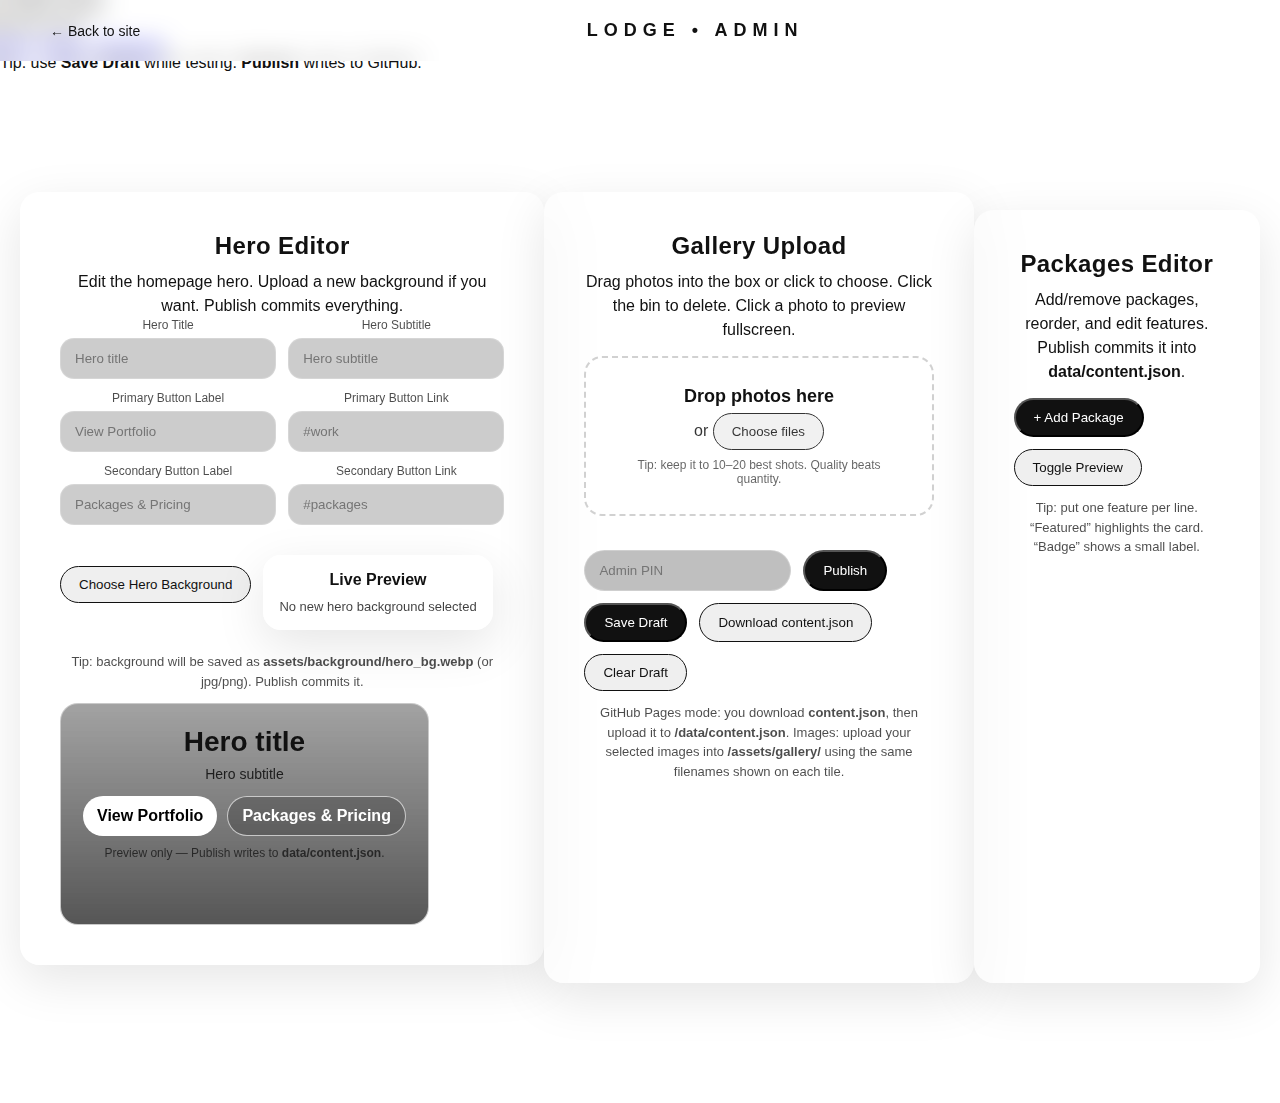
<file: admin.html>
<!DOCTYPE html>
<html lang="en">
<head>
  <meta charset="UTF-8" />
  <meta name="viewport" content="width=device-width, initial-scale=1.0" />
  <title>LODGE Admin</title>
  <link rel="stylesheet" href="styles.css" />
</head>
<body class="admin-page">

<header class="nav">
  <div class="nav-left">
    <a href="index.html">← Back to site</a>
  </div>
  <div class="nav-center">LODGE • ADMIN</div>
  <div class="nav-right"></div>
</header>

<div class="admin-shell">
  <aside class="admin-sidebar">
    <div class="admin-side-head">
      <div class="admin-side-title">LODGE Admin</div>
      <div class="admin-side-sub">Quick jump</div>
    </div>

    <a class="admin-link" href="#panel-hero">Hero</a>
    <a class="admin-link" href="#panel-gallery">Gallery</a>
    <a class="admin-link" href="#panel-packages">Packages</a>

    <div class="admin-side-foot">
      <div class="admin-side-tip">Tip: use <b>Save Draft</b> while testing. <b>Publish</b> writes to GitHub.</div>
    </div>
  </aside>

  <main class="admin-main">
<section class="section" style="padding-top:120px;">
  <div class="glass" id="panel-hero" style="margin-bottom:18px;">
    <h2>Hero Editor</h2>
    <p>Edit the homepage hero. Upload a new background if you want. Publish commits everything.</p>

    <div style="display:grid; gap:12px; grid-template-columns: 1fr 1fr;">
      <div>
        <div style="font-size:12px; opacity:.75; margin:0 0 6px;">Hero Title</div>
        <input id="heroTitle" placeholder="Hero title"
          style="width:100%; padding:12px 14px; border-radius:14px; border:1px solid rgba(255,255,255,.18); background:rgba(0,0,0,.20); color:#fff;">
      </div>

      <div>
        <div style="font-size:12px; opacity:.75; margin:0 0 6px;">Hero Subtitle</div>
        <input id="heroSubtitle" placeholder="Hero subtitle"
          style="width:100%; padding:12px 14px; border-radius:14px; border:1px solid rgba(255,255,255,.18); background:rgba(0,0,0,.20); color:#fff;">
      </div>

      <div>
        <div style="font-size:12px; opacity:.75; margin:0 0 6px;">Primary Button Label</div>
        <input id="cta1Label" placeholder="View Portfolio"
          style="width:100%; padding:12px 14px; border-radius:14px; border:1px solid rgba(255,255,255,.18); background:rgba(0,0,0,.20); color:#fff;">
      </div>

      <div>
        <div style="font-size:12px; opacity:.75; margin:0 0 6px;">Primary Button Link</div>
        <input id="cta1Href" placeholder="#work"
          style="width:100%; padding:12px 14px; border-radius:14px; border:1px solid rgba(255,255,255,.18); background:rgba(0,0,0,.20); color:#fff;">
      </div>

      <div>
        <div style="font-size:12px; opacity:.75; margin:0 0 6px;">Secondary Button Label</div>
        <input id="cta2Label" placeholder="Packages & Pricing"
          style="width:100%; padding:12px 14px; border-radius:14px; border:1px solid rgba(255,255,255,.18); background:rgba(0,0,0,.20); color:#fff;">
      </div>

      <div>
        <div style="font-size:12px; opacity:.75; margin:0 0 6px;">Secondary Button Link</div>
        <input id="cta2Href" placeholder="#packages"
          style="width:100%; padding:12px 14px; border-radius:14px; border:1px solid rgba(255,255,255,.18); background:rgba(0,0,0,.20); color:#fff;">
      </div>
    </div>

    <div style="margin-top:14px; display:flex; gap:12px; flex-wrap:wrap; align-items:center;">
      <input id="heroBgFile" type="file" accept="image/*" hidden />
      <button id="heroBgPick" class="btn-secondary" type="button">Choose Hero Background</button>
<div id="heroPreview" class="glass" style="margin-top:16px; padding:16px; border-radius:18px;">
      <div style="font-weight:700; margin-bottom:10px;">Live Preview</div>
      <div id="heroBgStatus" style="font-size:13px; opacity:.8;">No new hero background selected</div>
    </div>

    <p style="margin-top:10px; opacity:.75; font-size:13px;">
      Tip: background will be saved as <b>assets/background/hero_bg.webp</b> (or jpg/png). Publish commits it.
    </p>
      

      <div id="heroPreviewBox" style="
        border-radius:18px;
        overflow:hidden;
        border:1px solid rgba(255,255,255,.15);
        background: rgba(0,0,0,.25);
      ">
        <div id="heroPreviewBg" style="
          position:relative;
          min-height:220px;
          background-size: cover;
          background-position: center;
        ">
          <div style="
            position:absolute; inset:0;
            background: linear-gradient(180deg, rgba(0,0,0,.15), rgba(0,0,0,.55));
          "></div>

          <div style="position:relative; padding:22px; max-width:680px;">
            <div id="heroPreviewTitle" style="font-size:28px; font-weight:800; line-height:1.15;">Hero title</div>
            <div id="heroPreviewSubtitle" style="margin-top:8px; opacity:.9; font-size:14px;">Hero subtitle</div>

            <div style="margin-top:14px; display:flex; gap:10px; flex-wrap:wrap;">
              <a id="heroPreviewBtn1" href="#work" style="
                display:inline-flex; align-items:center; justify-content:center;
                padding:10px 14px; border-radius:999px;
                background:#fff; color:#000; text-decoration:none; font-weight:700;
              ">View Portfolio</a>

              <a id="heroPreviewBtn2" href="#packages" style="
                display:inline-flex; align-items:center; justify-content:center;
                padding:10px 14px; border-radius:999px;
                border:1px solid rgba(255,255,255,.65);
                color:#fff; text-decoration:none; font-weight:700;
                background: rgba(0,0,0,.20);
              ">Packages & Pricing</a>
            </div>

            <div style="margin-top:10px; font-size:12px; opacity:.75;">
              Preview only — Publish writes to <b>data/content.json</b>.
            </div>
          </div>
        </div>
      </div>
    </div>

  </div>

  <div class="glass" id="panel-gallery">
    <h2>Gallery Upload</h2>
    <p>Drag photos into the box or click to choose. Click the bin to delete. Click a photo to preview fullscreen.</p>

    <div id="drop" class="drop">
      <input id="file" type="file" accept="image/*" multiple hidden />
      <div class="drop-inner">
        <div class="drop-title">Drop photos here</div>
        <div class="drop-sub">or <button id="pick" class="btn-secondary" type="button">Choose files</button></div>
        <div class="drop-hint">Tip: keep it to 10–20 best shots. Quality beats quantity.</div>
      </div>
    </div>

    <div id="grid" class="admin-grid"></div>

    <div style="display:flex; gap:12px; flex-wrap:wrap; margin-top:18px;">
      <input id="pin" inputmode="numeric" pattern="[0-9]*" placeholder="Admin PIN"
        style="padding:12px 14px; border-radius:999px; border:1px solid rgba(255,255,255,.25); background:rgba(0,0,0,.25); color:#fff; min-width:180px;">
      <button id="publish" class="btn-primary" type="button">Publish</button>

      <button id="save" class="btn-primary" type="button">Save Draft</button>
      <button id="exportJson" class="btn-secondary" type="button">Download content.json</button>
      <button id="clear" class="btn-secondary" type="button">Clear Draft</button>
    </div>

    <p style="margin-top:12px; opacity:.75; font-size:13px;">
      GitHub Pages mode: you download <b>content.json</b>, then upload it to <b>/data/content.json</b>.
      Images: upload your selected images into <b>/assets/gallery/</b> using the same filenames shown on each tile.
    </p>
  </div>

  <div class="glass" id="panel-packages" style="margin-top:18px;">
    <h2>Packages Editor</h2>
    <p>Add/remove packages, reorder, and edit features. Publish commits it into <b>data/content.json</b>.</p>

    <div id="pkgList" style="display:flex; flex-direction:column; gap:12px;"></div>

    <div style="display:flex; gap:12px; flex-wrap:wrap; margin-top:14px;">
      <button id="pkgAdd" class="btn-primary" type="button">+ Add Package</button>
      <button id="pkgPreviewToggle" class="btn-secondary" type="button">Toggle Preview</button>
    </div>

    <div id="pkgPreview" style="margin-top:14px; display:none;">
      <div style="font-weight:700; margin-bottom:10px;">Live Preview</div>
      <div id="pkgPreviewGrid" class="pkg-grid"></div>
    </div>

    <p style="margin-top:12px; opacity:.75; font-size:13px;">
      Tip: put one feature per line. “Featured” highlights the card. “Badge” shows a small label.
    </p>
  </div>

</section>
  </main>
</div>

<script src="js/lightbox.js"></script>
<script src="js/admin.js"></script>
</body>
</html>
</file>
<file: styles.css>
/* ===== RESET ===== */
* {
  margin: 0;
  padding: 0;
  box-sizing: border-box;
}

body {
  font-family: Arial, Helvetica, sans-serif;
  color: #111;
  overflow-x: hidden;
}

/* ===== FULLSCREEN BACKGROUND ===== */
.bg-layer {
  position: fixed;
  inset: 0;
  z-index: -1;
  background: url("assets/background/pic1.jpg") center/cover no-repeat;
  filter: brightness(0.9);
}

/* ===== NAV ===== */
.nav {
  position: fixed;
  top: 0;
  width: 100%;
  padding: 20px 40px;
  display: flex;
  justify-content: space-between;
  align-items: center;
  backdrop-filter: blur(12px);
  background: rgba(255,255,255,0.3);
}

.nav a {
  text-decoration: none;
  color: #111;
  margin: 0 10px;
  font-size: 14px;
}

.nav-center {
  font-weight: 800;
  letter-spacing: 6px;
  font-size: 18px;
}

.btn-nav {
  background: #111;
  color: white;
  padding: 8px 14px;
  border-radius: 20px;
}

/* ===== HERO ===== */
.hero {
  min-height: 100vh;
  display: flex;
  justify-content: center;
  align-items: center;
  padding: 120px 20px 40px;
}

.glass {
  background: rgba(255,255,255,0.45);
  backdrop-filter: blur(16px);
  padding: 40px;
  border-radius: 20px;
  max-width: 700px;
  text-align: center;
  box-shadow: 0 15px 50px rgba(0,0,0,0.1);
}

.hero h1 {
  font-size: 42px;
  margin-bottom: 15px;
}

.hero p {
  margin-bottom: 20px;
}

.hero-buttons {
  display: flex;
  gap: 15px;
  justify-content: center;
}

.btn-primary {
  background: #111;
  color: white;
  padding: 10px 18px;
  border-radius: 25px;
  text-decoration: none;
}

.btn-secondary {
  border: 1px solid #111;
  padding: 10px 18px;
  border-radius: 25px;
  text-decoration: none;
  color: #111;
}

/* ===== SCROLL SECTIONS ===== */
.section {
  padding: 120px 20px;
  display: flex;
  justify-content: center;
}
/* ===== GALLERY GRID ===== */
.gallery-grid{
  margin-top: 18px;
  display: grid;
  grid-template-columns: repeat(3, minmax(0, 1fr));
  gap: 14px;
}
.g-item{
  border-radius: 14px;
  overflow: hidden;
  display: block;
  border: 1px solid rgba(0,0,0,0.08);
}
.g-item img{
  width: 100%;
  height: 160px;
  object-fit: cover;
  display: block;
}

/* ===== PACKAGES ===== */
.pkg-grid{
  margin-top: 18px;
  display: grid;
  grid-template-columns: repeat(3, minmax(0, 1fr));
  gap: 14px;
}
.pkg-card{
  border-radius: 16px;
  padding: 16px;
  background: rgba(255,255,255,0.35);
  border: 1px solid rgba(0,0,0,0.08);
}
.pkg-name{ font-weight: 700; margin-bottom: 6px; }
.pkg-price{ font-weight: 800; margin-bottom: 6px; }
.pkg-detail{ font-size: 13px; opacity: 0.8; }

@media(max-width: 900px){
  .gallery-grid{ grid-template-columns: repeat(2, 1fr); }
  .pkg-grid{ grid-template-columns: 1fr; }
  .g-item img{ height: 190px; }
}
/* ===== LIGHTBOX ===== */
.lb{
  position: fixed; inset: 0;
  display: none;
  place-items: center;
  background: rgba(0,0,0,0.75);
  z-index: 9999;
}
.lb.open{ display: grid; }
.lb-img{
  max-width: 92vw;
  max-height: 88vh;
  border-radius: 14px;
  box-shadow: 0 20px 80px rgba(0,0,0,0.35);
}
.lb-x{
  position: absolute;
  top: 16px; right: 18px;
  width: 44px; height: 44px;
  border-radius: 999px;
  border: 0;
  background: rgba(255,255,255,0.18);
  color: #fff;
  font-size: 28px;
  cursor: pointer;
}
/* ===== ADMIN DROPZONE ===== */
.drop{
  margin-top: 14px;
  border: 2px dashed rgba(0,0,0,0.18);
  border-radius: 18px;
  padding: 18px;
  background: rgba(255,255,255,0.35);
}
.drop.drag{
  border-color: rgba(0,0,0,0.45);
  background: rgba(255,255,255,0.55);
}
.drop-inner{ text-align:center; padding: 10px; }
.drop-title{ font-weight: 800; font-size: 18px; margin-bottom: 6px; }
.drop-sub{ opacity: .85; }
.drop-hint{ margin-top: 8px; opacity: .65; font-size: 12px; }

.admin-grid{
  margin-top: 16px;
  display: grid;
  grid-template-columns: repeat(5, minmax(0, 1fr));
  gap: 12px;
}
@media(max-width: 900px){ .admin-grid{ grid-template-columns: repeat(2, 1fr); } }

.tile{
  position: relative;
  border-radius: 14px;
  overflow: hidden;
  border: 1px solid rgba(0,0,0,0.10);
  background: rgba(255,255,255,0.25);
}
.tile img{
  width: 100%;
  height: 120px;
  object-fit: cover;
  display: block;
}
.tile-bar{
  display:flex;
  justify-content: space-between;
  align-items:center;
  gap: 8px;
  padding: 8px;
  font-size: 12px;
  opacity: .9;
}
.bin{
  border: 0;
  background: rgba(0,0,0,0.80);
  color: #fff;
  width: 30px; height: 30px;
  border-radius: 10px;
  cursor: pointer;
}

.g-item{
  border-radius: 14px;
  overflow: hidden;
  display: block;
  border: 1px solid rgba(0,0,0,0.08);
  background: transparent;
  padding: 0;
  cursor: pointer;
}

.fname{ overflow:hidden; text-overflow:ellipsis; white-space:nowrap; max-width: 160px; }


/* ===== PREMIUM SECTION POLISH ===== */
.glass h2{
  letter-spacing: 0.4px;
  margin-bottom: 10px;
}
.glass p{
  line-height: 1.5;
}
.gallery-grid{
  margin-top: 16px;
}
.pkg-grid{
  margin-top: 16px;
}
.pkg-card{
  backdrop-filter: blur(10px);
}


/* ===== MOBILE NAV FIX ===== */
@media(max-width: 520px){
  .nav{
    flex-wrap: wrap;
    gap: 10px;
    padding: 14px 16px;
  }
  .nav-left, .nav-center, .nav-right{
    flex: 1 1 100%;
    text-align: center;
  }
  .nav-left a{
    display: inline-block;
  }
}


/* LODGE BRAND OVERRIDES */
.nav-center{
  display:flex;
  align-items:center;
  justify-content:center;
}

.brand-mark{
  height:34px;
  width:auto;
  display:block;
  filter: drop-shadow(0 6px 18px rgba(0,0,0,.25));
  opacity:.95;
}

.glass{ position: relative; overflow: hidden; }

.hero-stamp{
  position:absolute;
  top:-14px;
  right:-14px;
  width:220px;
  opacity:.18;
  transform: rotate(-12deg);
  pointer-events:none;
  user-select:none;
}

.hero-stamp img{
  width:100%;
  height:auto;
  display:block;
}

@media (max-width: 640px){
  .brand-mark{ height:28px; }
  .hero-stamp{ width:180px; opacity:.16; }
}
</file>
